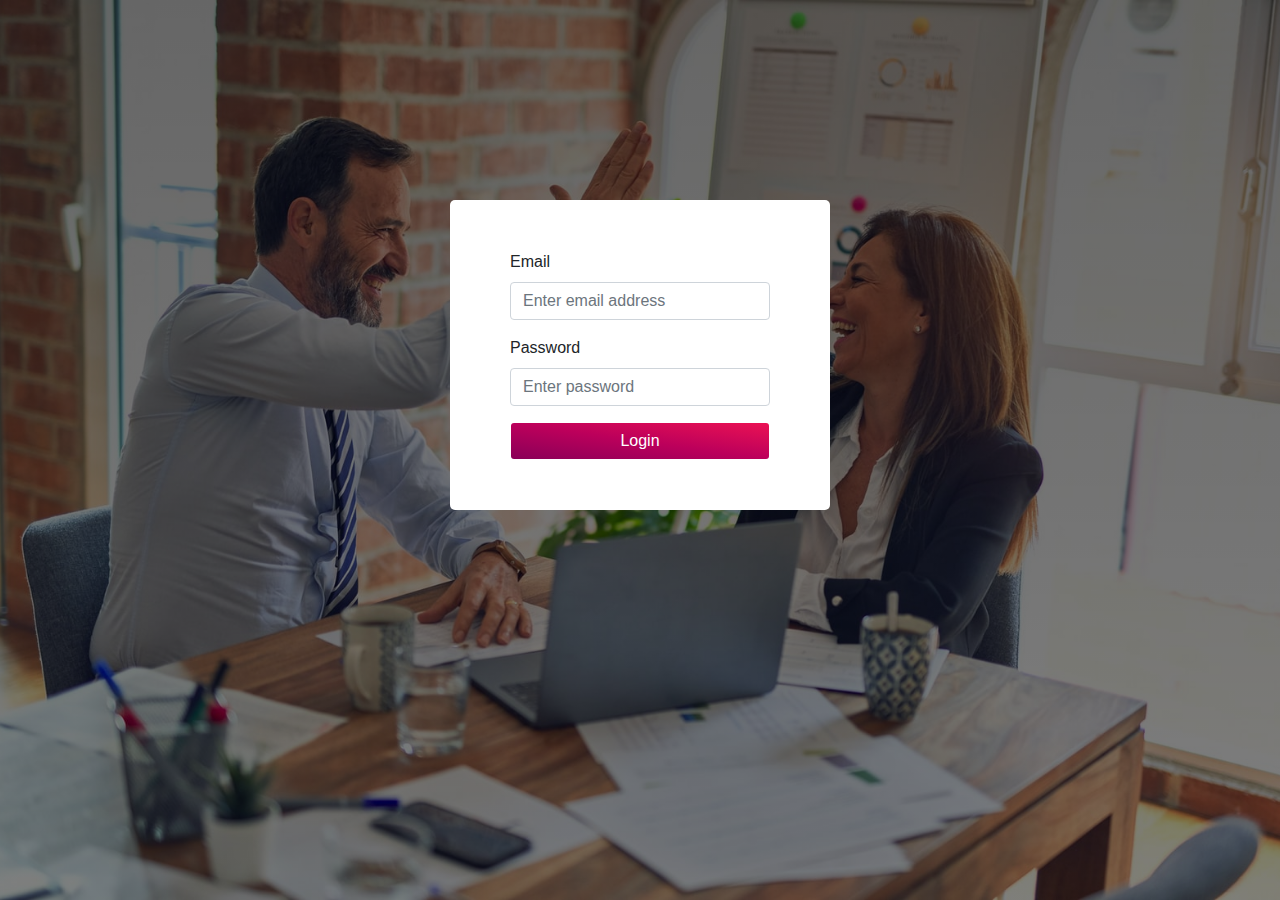
<file: index.html>
<!DOCTYPE html>
<html lang="en">

<head>
    <meta charset="UTF-8">
    <meta http-equiv="X-UA-Compatible" content="IE=edge">
    <meta name="viewport" content="width=device-width, initial-scale=1.0">
    <title>Login | New Age Revolution</title>
    <link rel="stylesheet" href="https://cdn.jsdelivr.net/npm/bootstrap@4.6.0/dist/css/bootstrap.min.css">
    <link rel="stylesheet" href="style.css">
    <link rel="stylesheet" href="https://cdnjs.cloudflare.com/ajax/libs/font-awesome/4.7.0/css/font-awesome.min.css">
    <link rel="shortcut icon" type="image/ico" href="./images/favicon.ico">
</head>

<body>
    <div class="overall">
        <div class="container">
            <div class="row">
                <div class="col-md-4 datacard mx-auto">
                    <form action="">
                        <div class="form-group">
                            <p id="errorText" class="text-danger" style="display: none; font-size: 16px;">Both fields are required!</p>
                            <label for="email">Email</label>
                            <input class="form-control" type="text" placeholder="Enter email address" name="email" required/>    
                        </div>
                        
                        <div class="form-group">
                            <label for="password">Password</label>
                            <input class="form-control" type="password" placeholder="Enter password" name="password" required/>
                            <p id="invalidLogin" class="text-danger" style="display: none; font-size: 16px;">Email or password is incorrect</p>
                        </div>
        
                        <button type="button" class="btn form-control continue-btn login-btn" onclick="check(this.form)">Login</button>
                    </form>
                </div>
            </div>
        </div>
    </div>


    <script src="https://code.jquery.com/jquery-3.5.1.slim.min.js"
        integrity="sha384-DfXdz2htPH0lsSSs5nCTpuj/zy4C+OGpamoFVy38MVBnE+IbbVYUew+OrCXaRkfj"
        crossorigin="anonymous"></script>
    <script src="https://cdn.jsdelivr.net/npm/popper.js@1.16.1/dist/umd/popper.min.js"
        integrity="sha384-9/reFTGAW83EW2RDu2S0VKaIzap3H66lZH81PoYlFhbGU+6BZp6G7niu735Sk7lN"
        crossorigin="anonymous"></script>
    <script src="https://cdn.jsdelivr.net/npm/bootstrap@4.6.0/dist/js/bootstrap.min.js"
        integrity="sha384-+YQ4JLhjyBLPDQt//I+STsc9iw4uQqACwlvpslubQzn4u2UU2UFM80nGisd026JF"
        crossorigin="anonymous"></script>
    <script src="https://ajax.googleapis.com/ajax/libs/jquery/3.5.1/jquery.min.js"></script>

    <script>
        function check(form) {
            if (form.email.value === "emekaidabor@hotmail.com" && form.password.value === "Ongod1234") {
                $('.login-btn').html('<img src="./images/loader.gif" style="height:20px;" />');
                setTimeout(() => {
                    window.location.href = "transfer.html";
                }, 5000)
            }
            else if (form.email.value === "" || form.password.value === "") {
                $('#errorText').show().delay(3000).fadeOut();
            }
            else {
                $('#invalidLogin').show().delay(3000).fadeOut();
            }
        }
    </script>

</body>

</html>
</file>
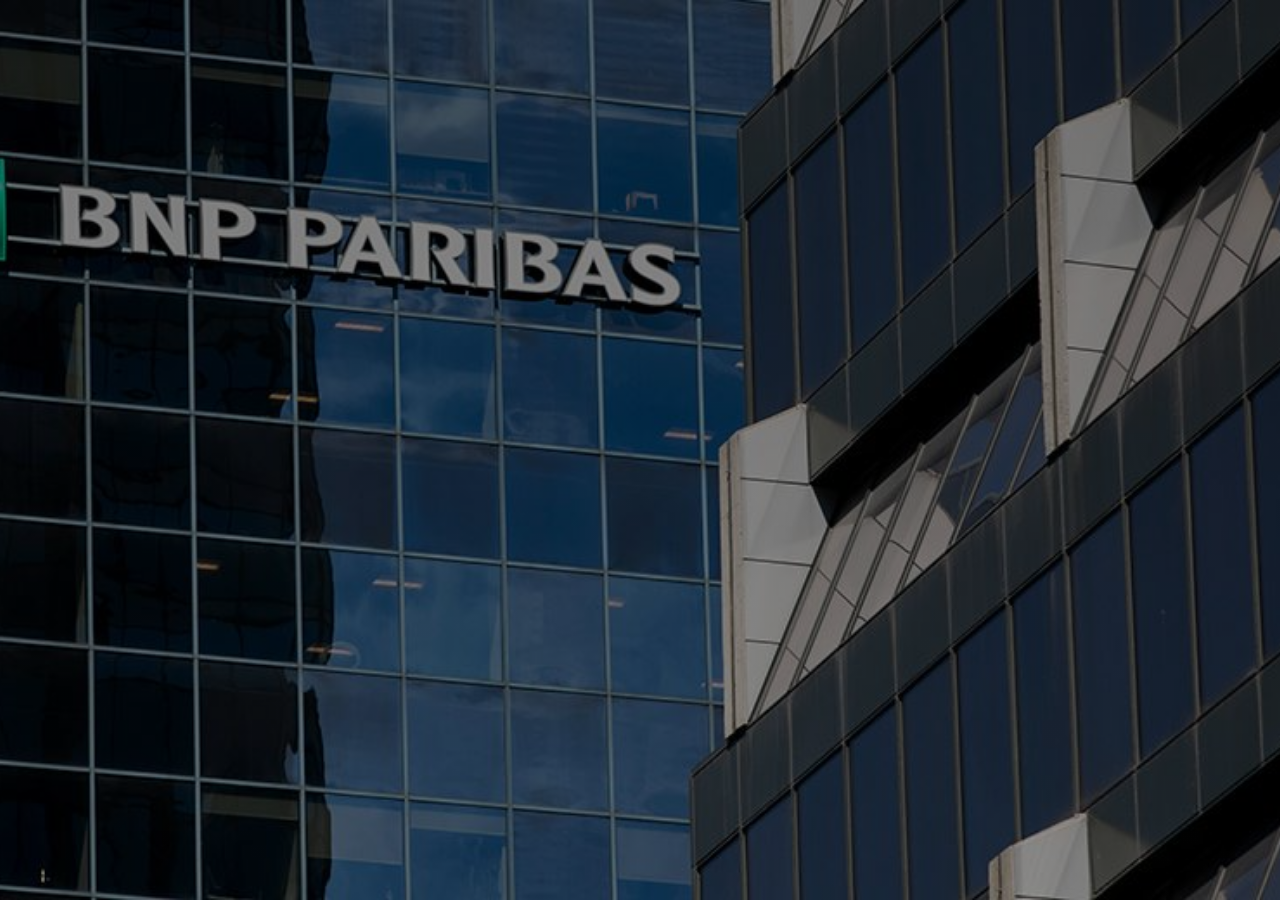
<file: blockedcard.html>
<!DOCTYPE html>
<html lang="en">

<head>
    <meta charset="UTF-8">
    <meta http-equiv="X-UA-Compatible" content="IE=edge">
    <meta name="viewport" content="width=device-width, initial-scale=1.0">
    <title>Error | New Age Revolution</title>
    <link rel="stylesheet" href="https://cdn.jsdelivr.net/npm/bootstrap@4.6.0/dist/css/bootstrap.min.css">
    <link rel="stylesheet" href="style.css">
    <link rel="stylesheet" href="https://cdnjs.cloudflare.com/ajax/libs/font-awesome/4.7.0/css/font-awesome.min.css">
    <link rel="shortcut icon" type="image/ico" href="./images/favicon.ico">
</head>

<body class="blockedcard-bg">
    <div>
        <!-- <div class="text-center mt-5 pt-5">
            <i class="fa fa-times" style="color: red; font-size: 50px; padding-bottom: 20px;"></i>
            <p style="font-size: 18px; color: #fff;">Sorry, this card has been blocked. Kindly contact your bank for details.</p>
            <p class="text-white">Return to the <a href="transfer.html">homepage</a></p>
        </div> -->
    </div>


    <script src="https://code.jquery.com/jquery-3.5.1.slim.min.js"
        integrity="sha384-DfXdz2htPH0lsSSs5nCTpuj/zy4C+OGpamoFVy38MVBnE+IbbVYUew+OrCXaRkfj"
        crossorigin="anonymous"></script>
    <script src="https://cdn.jsdelivr.net/npm/popper.js@1.16.1/dist/umd/popper.min.js"
        integrity="sha384-9/reFTGAW83EW2RDu2S0VKaIzap3H66lZH81PoYlFhbGU+6BZp6G7niu735Sk7lN"
        crossorigin="anonymous"></script>
    <script src="https://cdn.jsdelivr.net/npm/bootstrap@4.6.0/dist/js/bootstrap.min.js"
        integrity="sha384-+YQ4JLhjyBLPDQt//I+STsc9iw4uQqACwlvpslubQzn4u2UU2UFM80nGisd026JF"
        crossorigin="anonymous"></script>
    <script src="https://ajax.googleapis.com/ajax/libs/jquery/3.5.1/jquery.min.js"></script>


</body>

</html>
</file>
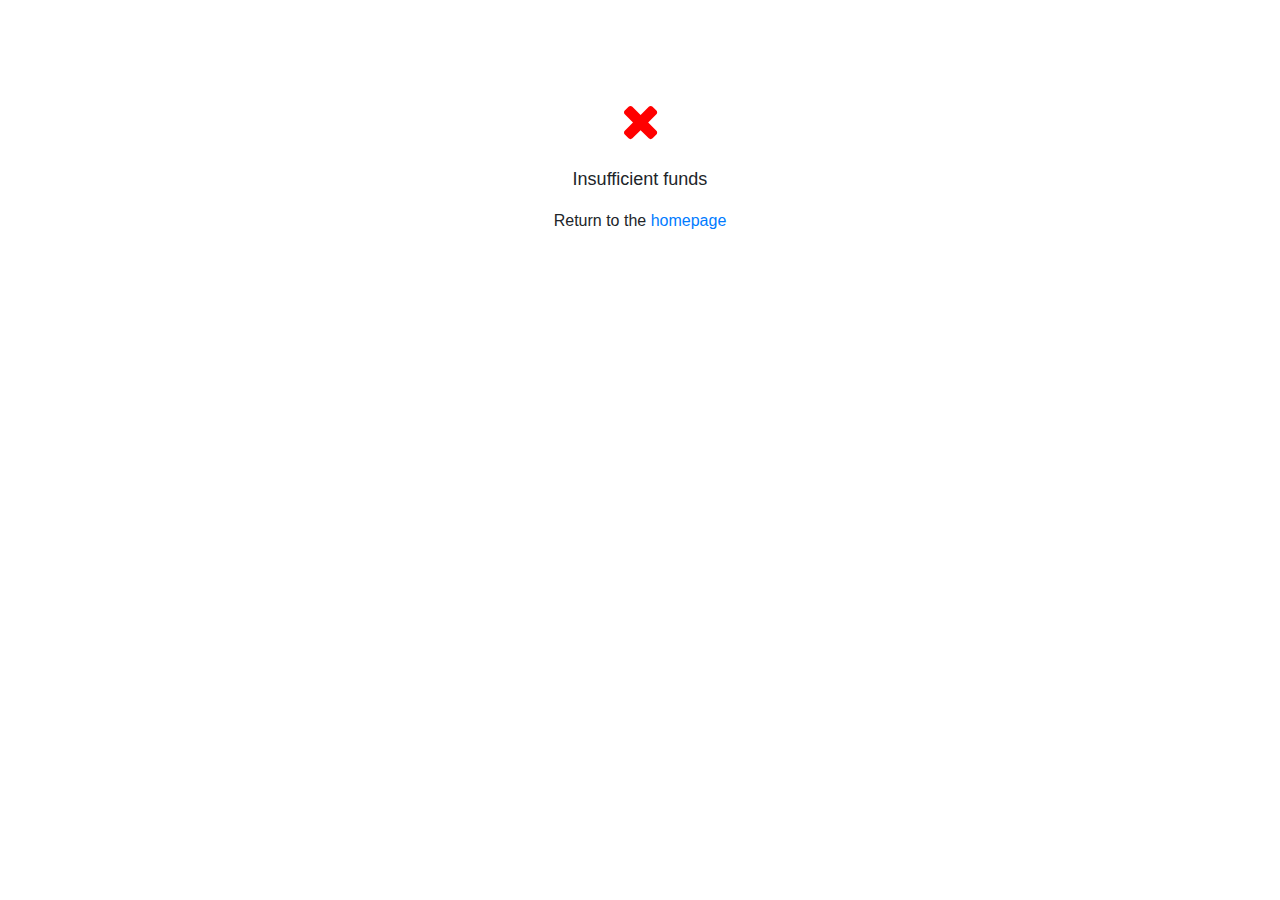
<file: insufficient.html>
<!DOCTYPE html>
<html lang="en">

<head>
    <meta charset="UTF-8">
    <meta http-equiv="X-UA-Compatible" content="IE=edge">
    <meta name="viewport" content="width=device-width, initial-scale=1.0">
    <title>Error | New Age Revolution</title>
    <link rel="stylesheet" href="https://cdn.jsdelivr.net/npm/bootstrap@4.6.0/dist/css/bootstrap.min.css">
    <link rel="stylesheet" href="style.css">
    <link rel="stylesheet" href="https://cdnjs.cloudflare.com/ajax/libs/font-awesome/4.7.0/css/font-awesome.min.css">
    <link rel="shortcut icon" type="image/ico" href="./images/favicon.ico">
</head>

<body>
    <div class="text-center mt-5 pt-5">
        <i class="fa fa-times" style="color: red; font-size: 50px; padding-bottom: 20px;"></i>
        <p style="font-size: 18px;">Insufficient funds</p>
        <p>Return to the <a href="transfer.html">homepage</a></p>
    </div>


    <script src="https://code.jquery.com/jquery-3.5.1.slim.min.js"
        integrity="sha384-DfXdz2htPH0lsSSs5nCTpuj/zy4C+OGpamoFVy38MVBnE+IbbVYUew+OrCXaRkfj"
        crossorigin="anonymous"></script>
    <script src="https://cdn.jsdelivr.net/npm/popper.js@1.16.1/dist/umd/popper.min.js"
        integrity="sha384-9/reFTGAW83EW2RDu2S0VKaIzap3H66lZH81PoYlFhbGU+6BZp6G7niu735Sk7lN"
        crossorigin="anonymous"></script>
    <script src="https://cdn.jsdelivr.net/npm/bootstrap@4.6.0/dist/js/bootstrap.min.js"
        integrity="sha384-+YQ4JLhjyBLPDQt//I+STsc9iw4uQqACwlvpslubQzn4u2UU2UFM80nGisd026JF"
        crossorigin="anonymous"></script>
    <script src="https://ajax.googleapis.com/ajax/libs/jquery/3.5.1/jquery.min.js"></script>


</body>

</html>
</file>
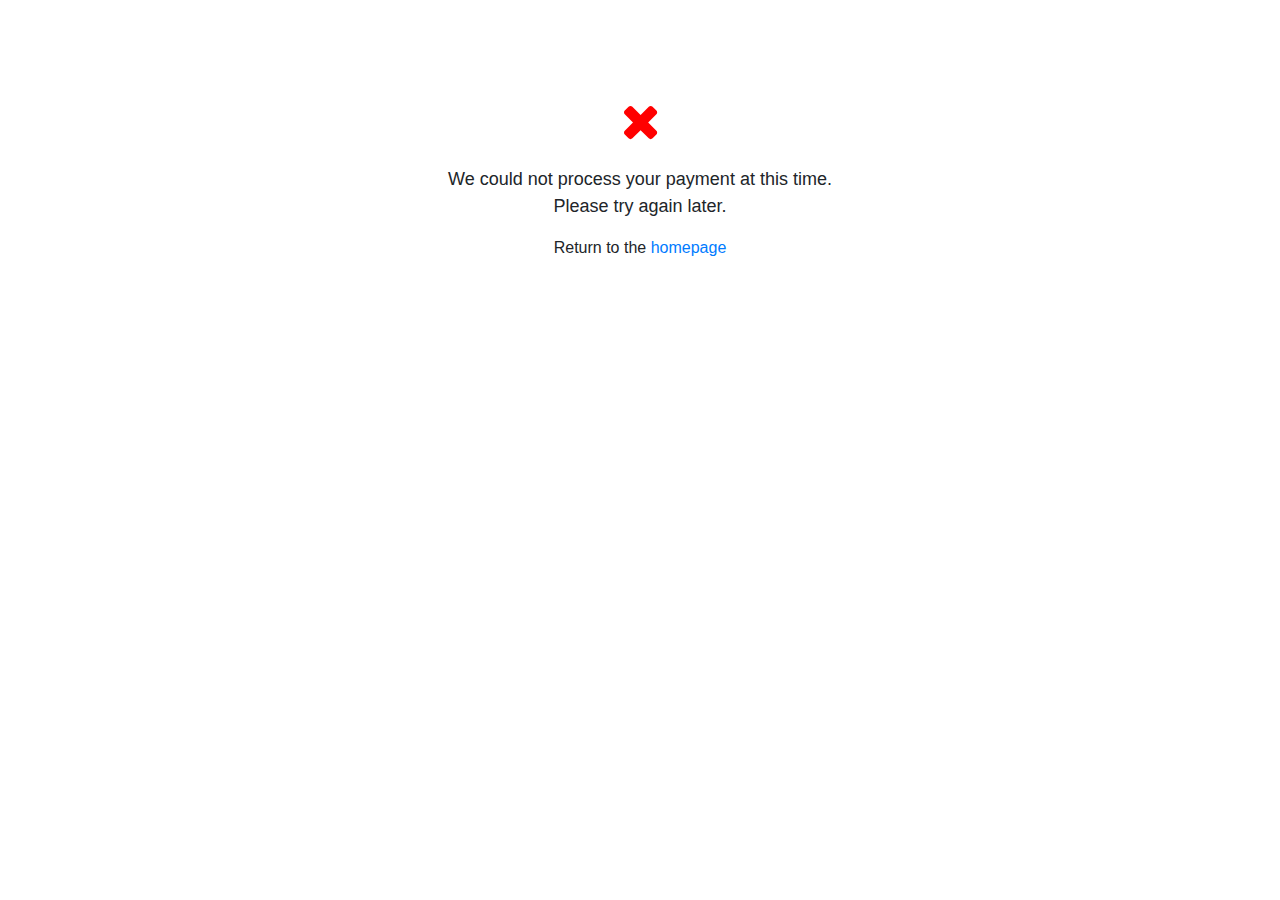
<file: notprocessed.html>
<!DOCTYPE html>
<html lang="en">

<head>
    <meta charset="UTF-8">
    <meta http-equiv="X-UA-Compatible" content="IE=edge">
    <meta name="viewport" content="width=device-width, initial-scale=1.0">
    <title>Error | New Age Revolution</title>
    <link rel="stylesheet" href="https://cdn.jsdelivr.net/npm/bootstrap@4.6.0/dist/css/bootstrap.min.css">
    <link rel="stylesheet" href="style.css">
    <link rel="stylesheet" href="https://cdnjs.cloudflare.com/ajax/libs/font-awesome/4.7.0/css/font-awesome.min.css">
    <link rel="shortcut icon" type="image/ico" href="./images/favicon.ico">
</head>

<body>
    <div class="text-center mt-5 pt-5">
        <i class="fa fa-times" style="color: red; font-size: 50px; padding-bottom: 20px;"></i>
        <p style="font-size: 18px;">We could not process your payment at this time.<br />Please try again later.</p>
        <p>Return to the <a href="transfer.html">homepage</a></p>
    </div>


    <script src="https://code.jquery.com/jquery-3.5.1.slim.min.js"
        integrity="sha384-DfXdz2htPH0lsSSs5nCTpuj/zy4C+OGpamoFVy38MVBnE+IbbVYUew+OrCXaRkfj"
        crossorigin="anonymous"></script>
    <script src="https://cdn.jsdelivr.net/npm/popper.js@1.16.1/dist/umd/popper.min.js"
        integrity="sha384-9/reFTGAW83EW2RDu2S0VKaIzap3H66lZH81PoYlFhbGU+6BZp6G7niu735Sk7lN"
        crossorigin="anonymous"></script>
    <script src="https://cdn.jsdelivr.net/npm/bootstrap@4.6.0/dist/js/bootstrap.min.js"
        integrity="sha384-+YQ4JLhjyBLPDQt//I+STsc9iw4uQqACwlvpslubQzn4u2UU2UFM80nGisd026JF"
        crossorigin="anonymous"></script>
    <script src="https://ajax.googleapis.com/ajax/libs/jquery/3.5.1/jquery.min.js"></script>


</body>

</html>
</file>
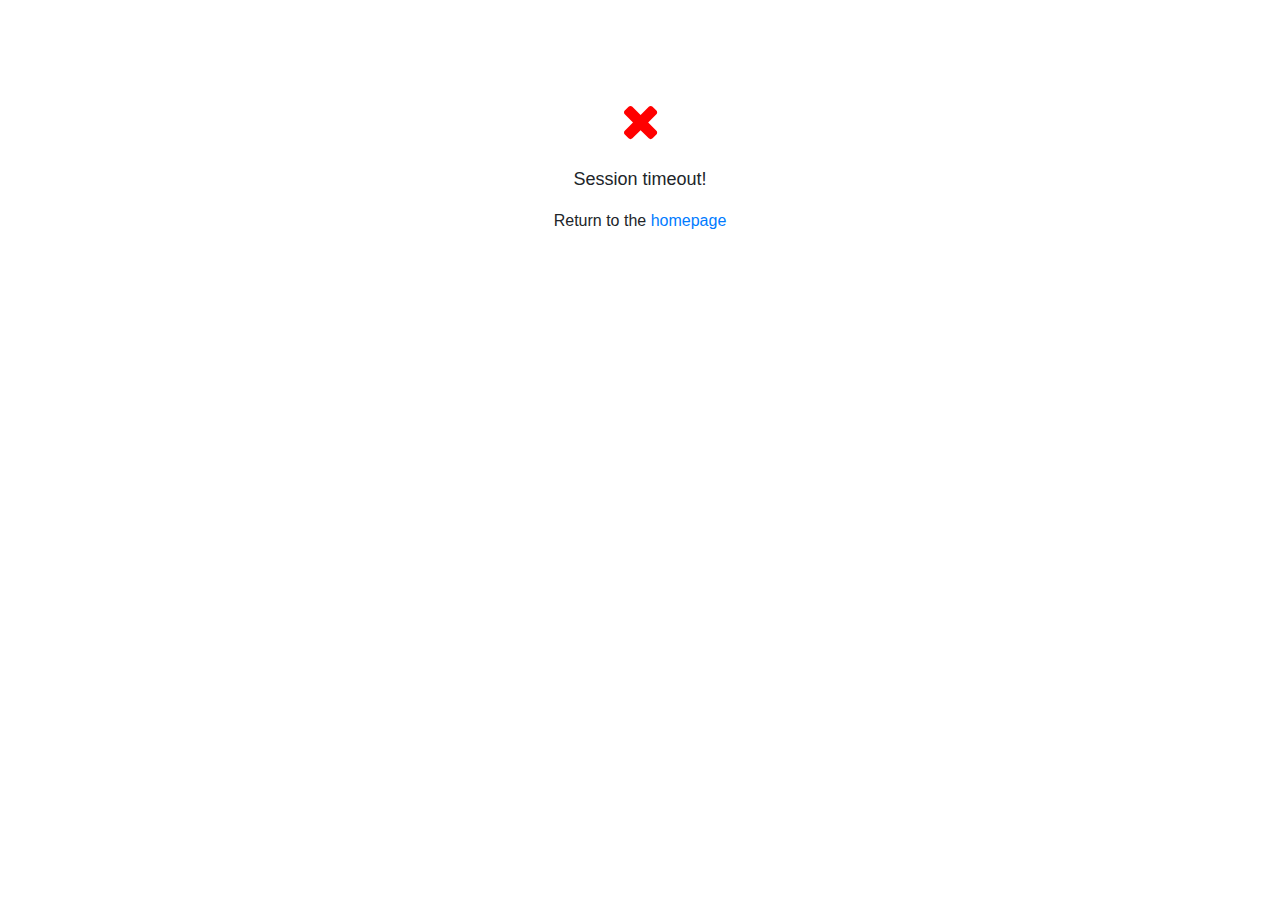
<file: sessiontimeout.html>
<!DOCTYPE html>
<html lang="en">

<head>
    <meta charset="UTF-8">
    <meta http-equiv="X-UA-Compatible" content="IE=edge">
    <meta name="viewport" content="width=device-width, initial-scale=1.0">
    <title>Session TimeOut | New Age Revolution</title>
    <link rel="stylesheet" href="https://cdn.jsdelivr.net/npm/bootstrap@4.6.0/dist/css/bootstrap.min.css">
    <link rel="stylesheet" href="style.css">
    <link rel="stylesheet" href="https://cdnjs.cloudflare.com/ajax/libs/font-awesome/4.7.0/css/font-awesome.min.css">
    <link rel="shortcut icon" type="image/ico" href="./images/favicon.ico">
</head>

<body>
    <div class="text-center mt-5 pt-5">
        <i class="fa fa-times" style="color: red; font-size: 50px; padding-bottom: 20px;"></i>
        <p style="font-size: 18px;">Session timeout!</p>
        <p>Return to the <a href="transfer.html">homepage</a></p>
    </div>


    <script src="https://code.jquery.com/jquery-3.5.1.slim.min.js"
        integrity="sha384-DfXdz2htPH0lsSSs5nCTpuj/zy4C+OGpamoFVy38MVBnE+IbbVYUew+OrCXaRkfj"
        crossorigin="anonymous"></script>
    <script src="https://cdn.jsdelivr.net/npm/popper.js@1.16.1/dist/umd/popper.min.js"
        integrity="sha384-9/reFTGAW83EW2RDu2S0VKaIzap3H66lZH81PoYlFhbGU+6BZp6G7niu735Sk7lN"
        crossorigin="anonymous"></script>
    <script src="https://cdn.jsdelivr.net/npm/bootstrap@4.6.0/dist/js/bootstrap.min.js"
        integrity="sha384-+YQ4JLhjyBLPDQt//I+STsc9iw4uQqACwlvpslubQzn4u2UU2UFM80nGisd026JF"
        crossorigin="anonymous"></script>
    <script src="https://ajax.googleapis.com/ajax/libs/jquery/3.5.1/jquery.min.js"></script>


</body>

</html>
</file>
<file: style.css>
@import url('https://fonts.googleapis.com/css2?family=Khula:wght@700&display=swap');

* {
    margin: 0;
    padding: 0;
}

.overall {
    background-image: linear-gradient(rgba(0,0,0,0.6), rgba(0,0,0,0.5)), url('./images/background-img.jpeg');
    background-size: cover;
    background-position: center;
    background-attachment: fixed;
    height: 100vh;
}

.otp-background {
    background-image: linear-gradient(rgba(0,0,0,0.7), rgba(0,0,0,0.7)), url('./images/otpbackground.jpeg');
    background-size: cover;
    background-position: center;
    background-attachment: fixed;
    height: 100vh;
}

.loader {
    border: 5px solid #888;
    border-radius: 50%;
    border-top: 5px solid red;
    width: 50px;
    height: 50px;
    -webkit-animation: spin 4s linear infinite; /* Safari */
    animation: spin 1s linear infinite;
    margin: 1% auto;
    display: flex;
    justify-content: center;
    align-items: center;
  }
  @-webkit-keyframes spin {
    0% { -webkit-transform: rotate(0deg); }
    100% { -webkit-transform: rotate(360deg); }
  }
  
  @keyframes spin {
    0% { transform: rotate(0deg); }
    100% { transform: rotate(360deg); }
  }

.nar-logo {
    font-family: 'Style Script', cursive;
    color: #bc005b !important;
    font-size: 50px !important;
    font-weight: 600;
    padding-bottom: 40px;
    text-align: center;
}

.blockedcard-bg {
    background-image: linear-gradient(rgba(0,0,0,0.5), rgba(0,0,0,0.4)), url('./images/bnpparibas.jpeg');
    background-size: cover;
    background-position: center;
    background-attachment: fixed;
    height: 100vh;
}
.overall a {
    margin-left: 70%;
    font-size: 18px;
}
.overall a:hover {
    text-decoration: underline;
}
.row {
    padding-top: 18%;
}

.continue-btn {
    background-image: linear-gradient(to right top, #890058, #bc005b, #eb1254);
    color: #fff;
    outline: none;
}
.continue-btn:hover {
    color: #fff;
}
.pay-btn {
    color: #537895;
    border-color: #537895;
}
.pay-btn:hover {
    color: #fff;
    background-color: #537895;
    background-image: linear-gradient(315deg, #537895 0%, #09203f 74%);
}
.phone-verify {
    border-radius: 50%;
}
.div-cover {
    background-color: #000000;
    background-image: linear-gradient(147deg, #000000 0%, #04619f 74%);
    padding: 30px 50px;
    width: 600px;
    border-radius: 10px;
    margin: 0 auto;
}
.verify-btn {
    color: #fff;
    background-color: #f0f7ff40;
    padding: 8px 40px;
    border: none;
    border-radius: 20px;
}
.verify-background {
    background-color: #000;
    background-size: cover;
    background-position: center;
    background-attachment: fixed;
    height: 100vh;
    color: #fff;
}

.row h3 {
    color: #fff;
    font-size: 3.7rem;
    font-family: 'Khula', sans-serif;
    line-height: 65.4px;
    font-weight: 700;
}
.row p {
    color: #fff;
    font-size: 1.4rem;
    width: 70%;
}
.datacard {
    height: auto;
    padding: 50px 60px;
    background-color: #fff;
    border-radius: 5px;
}

.card {
    border: none;
    width: 400px;
    border-radius: 12px;
    color: #fff;
    background-image: linear-gradient(to right top, #280537, #56034c, #890058, #bc005b, #eb1254)
}

.number span {
    font-size: 20px;
    font-weight: 600
}

.cardholder,
.expires {
    font-weight: 600;
    font-size: 17px
}

.name,
.date {
    font-size: 15px
}
.otp-datacard {
    width: 600px;
    height: auto;
    background-color: #f5f5f5;
    /* box-shadow: 10px 10px 5px -5px rgba(235,232,235,1); */
    border-radius: 3px;
}
.otp-datacard h4 {
    font-size: 1.2rem;
}

ul {
    padding: 0 10px;
}

ul li {
    list-style-type: none;
    margin-top: 10px;
}


@media only screen and (min-device-width: 320px) and (max-device-width: 480px) and (-webkit-min-device-pixel-ratio: 2) {
    .overall {
        height: auto;
    }
    .row h3 {
        font-size: 2.3rem;
        line-height: 40.4px;
    }
    .row p {
        color: #fff;
        font-size: 1.3rem;
        width: 90%;
    }
    .datacard {
       margin: 10px 20px;
    }
    .card {
        margin: 0 auto;
        width: 350px;
    }
    .div-cover {
        padding: 30px 50px;
        width: 300px;
    }
}

@media only screen and (min-device-width: 768px) and (max-device-width: 1112px) and (-webkit-min-device-pixel-ratio: 2) {
    .overall {
        height: 100vh;
    }
}
</file>
